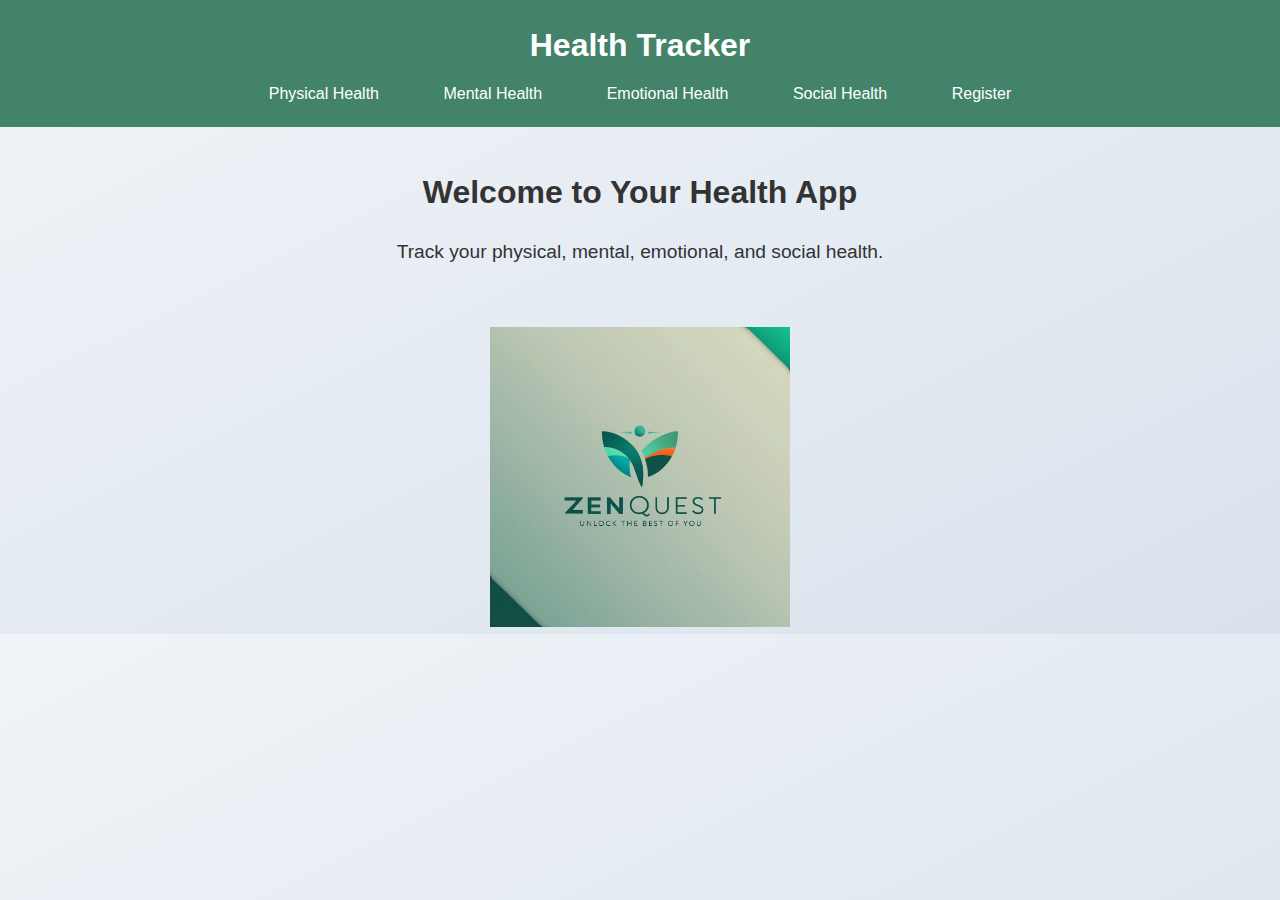
<file: index.html>
<!DOCTYPE html>
<html lang="en">
<head>
    <meta charset="UTF-8">
    <meta name="viewport" content="width=device-width, initial-scale=1.0">
    <title>Health Tracker</title>
    <style>
        * {
            box-sizing: border-box;
            margin: 0;
            padding: 0;
            font-family: 'Arial', sans-serif;
        }

        body {
            background: linear-gradient(to bottom right, #f0f4f8, #d9e2ec);
            color: #333;
            line-height: 1.6;
        }

        header {
            background-color: #428369;
            color: white;
            padding: 20px 0;
            text-align: center;
        }

        nav {
            margin-top: 10px;
        }

        nav a {
            color: white;
            text-decoration: none;
            margin: 0 15px;
            padding: 10px 15px;
            border-radius: 5px;
            transition: background-color 0.3s ease, transform 0.2s ease;
        }

        nav a:hover {
            background-color: #0056b3;
            transform: translateY(-2px);
        }

        main {
            padding: 20px;
            text-align: center;
        }

        h2 {
            margin: 20px 0;
            font-size: 2em;
        }

        p {
            font-size: 1.2em;
            max-width: 600px;
            margin: 0 auto;
            line-height: 1.5;
        }

        .logo {
            margin-top: 40px;
            text-align: center;
        }

        .logo img {
            width: 300px;
            height: auto;
        }

        @media (max-width: 600px) {
            nav a {
                display: block;
                margin: 10px 0;
            }
        }
    </style>
</head>
<body>
    <header>
        <h1>Health Tracker</h1>
        <nav>
            <a href="physical.html">Physical Health</a>
            <a href="mental.html">Mental Health</a>
            <a href="emotional.html">Emotional Health</a>
            <a href="social.html">Social Health</a>
            <a id="authButton" href="registration.html">Register</a>
        </nav>        
    </header>
    <main>
        <h2>Welcome to Your Health App</h2>
        <p>Track your physical, mental, emotional, and social health.</p>
    </main>
    <div class="logo">
        <img src="logo.jpg" alt="Description of Image">
    </div>

    <script>
        document.addEventListener('DOMContentLoaded', () => {
            const authButton = document.getElementById('authButton');

            let isLoggedIn = localStorage.getItem('isLoggedIn') === 'true';
            let userName = localStorage.getItem('userName') || '';

            function updateAuthButton() {
                if (isLoggedIn) {
                    authButton.textContent = 'Profile';
                    authButton.href = 'profile.html';
                } else {
                    authButton.textContent = 'Register';
                    authButton.href = 'signup.html';
                }
            }

            updateAuthButton();
        });
    </script>
</body>
</html>
</file>
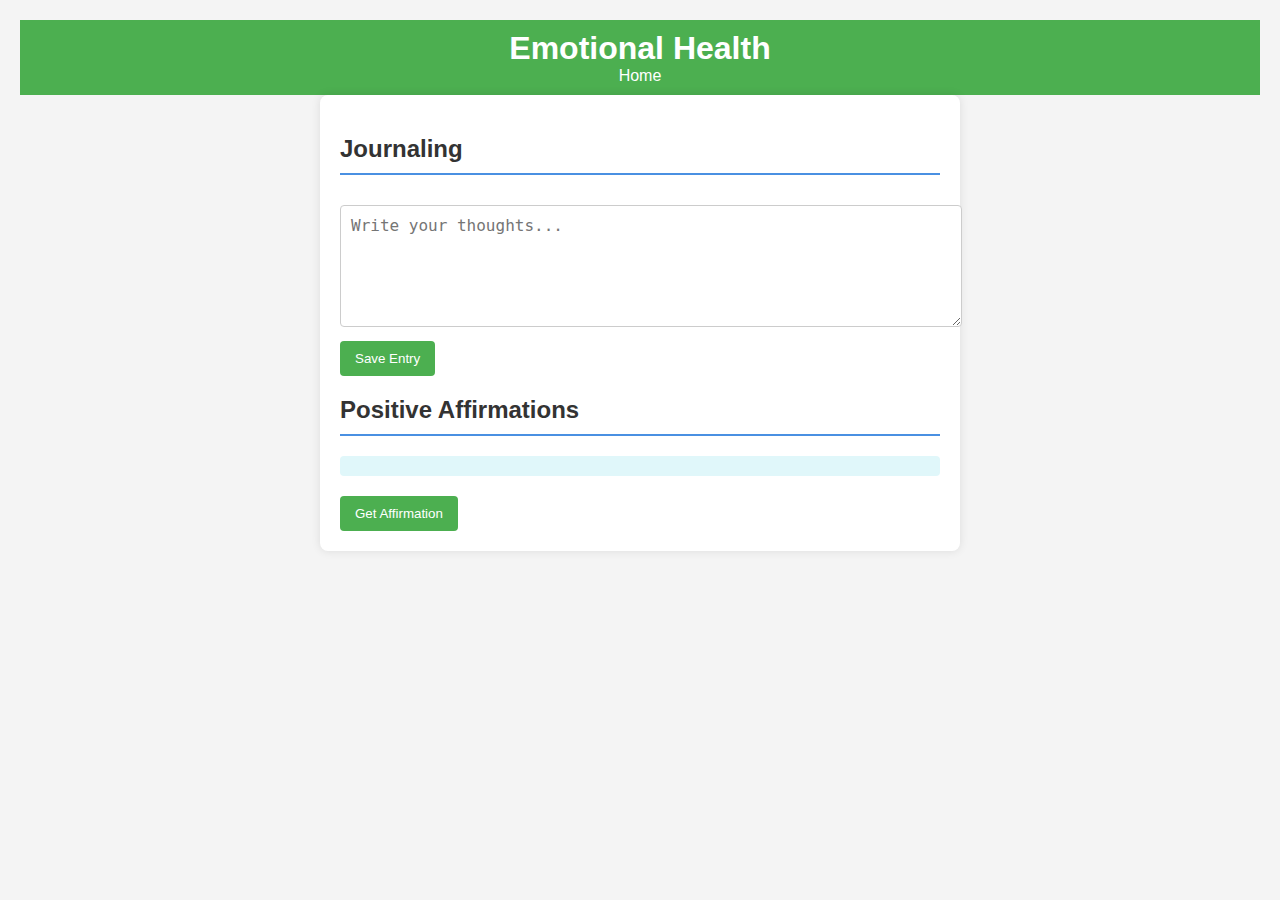
<file: emotional.html>
<!DOCTYPE html>
<html lang="en">
<head>
    <meta charset="UTF-8">
    <meta name="viewport" content="width=device-width, initial-scale=1.0">
    <link rel="stylesheet" href="style.css">
    <title>Emotional Health</title>
    <style>
        body {
            font-family: Arial, sans-serif;
            background-color: #f4f4f4;
            color: #333;
            margin: 0;
            padding: 20px;
        }
        header {
            text-align: center;
            background-color: #4CAF50;
            color: white;
            padding: 10px 0;
        }
        h1 {
            margin: 0;
        }
        main {
            max-width: 600px;
            margin: auto;
            background: white;
            padding: 20px;
            border-radius: 8px;
            box-shadow: 0 0 10px rgba(0, 0, 0, 0.1);
        }
        textarea {
            width: 100%;
            height: 100px;
            padding: 10px;
            border-radius: 4px;
            border: 1px solid #ccc;
            margin-bottom: 10px;
            font-size: 16px;
            transition: border-color 0.3s;
        }
        textarea:focus {
            border-color: #4CAF50;
        }
        button {
            background-color: #4CAF50;
            color: white;
            border: none;
            padding: 10px 15px;
            border-radius: 4px;
            cursor: pointer;
            transition: transform 0.3s, background-color 0.3s;
        }
        button:hover {
            background-color: #45a049;
            transform: translateY(-3px);
        }
        #journal-log {
            margin-top: 20px;
            font-size: 16px;
        }
        #affirmation {
            text-align: center;
            font-size: 24px;
            margin: 20px 0;
            padding: 10px;
            background-color: #e0f7fa;
            border-radius: 4px;
            transition: background-color 0.3s;
        }
        button:focus {
            outline: none;
        }
    </style>
</head>
<body>
    <header>
        <h1>Emotional Health</h1>
        <a href="index.html" style="color: white; text-decoration: none;">Home</a>
    </header>
    <main>
        <h2>Journaling</h2>
        <textarea id="journal-entry" placeholder="Write your thoughts..."></textarea>
        <button onclick="saveJournal()">Save Entry</button>
        <div id="journal-log"></div>

        <h2>Positive Affirmations</h2>
        <div id="affirmation"></div>
        <button onclick="showRandomAffirmation()">Get Affirmation</button>

        <script>
            const journalEntries = [];
            const affirmations = [
                "I am enough just as I am.",
                "I am capable of achieving my goals.",
                "I choose to be happy and positive.",
                "I believe in my abilities.",
                "I am worthy of love and respect.",
                "I can overcome any challenge.",
                "I am deserving of success.",
                "I attract positive energy.",
                "I am grateful for the good in my life.",
                "I embrace my uniqueness.",
                "I am in control of my thoughts.",
                "I choose to see the good in others.",
                "I am strong and resilient.",
                "I am open to new opportunities.",
                "I trust myself to make the right decisions.",
                "I am surrounded by love.",
                "I am constantly growing and evolving.",
                "I am worthy of my dreams.",
                "I radiate positivity.",
                "I am patient and calm.",
                "I appreciate the beauty around me.",
                "I am a magnet for success.",
                "I am confident in my choices.",
                "I release negativity from my life.",
                "I am creating a life I love.",
                "I am loved and valued.",
                "I am capable of great things.",
                "I deserve happiness and joy.",
                "I am free to be myself.",
                "I can achieve anything I set my mind to.",
                "I am a positive influence on others.",
                "I trust the journey of my life.",
                "I am worthy of good things.",
                "I forgive myself and others.",
                "I have the power to create change.",
                "I am filled with positive thoughts.",
                "I celebrate my achievements.",
                "I am learning and growing every day.",
                "I deserve to take time for myself.",
                "I attract opportunities to grow.",
                "I choose to let go of fear.",
                "I believe in my potential.",
                "I am grateful for my body.",
                "I am proud of who I am.",
                "I am resilient in the face of adversity.",
                "I am surrounded by abundance.",
                "I believe in my dreams.",
                "I am at peace with my past.",
                "I attract positivity and happiness.",
                "I embrace change and new beginnings.",
                "I am worthy of love and joy.",
                "I am confident in my future.",
                "I am open to receive all the good life has to offer."
            ];

            function saveJournal() {
                const entry = document.getElementById('journal-entry').value.trim();
                if (entry) {
                    journalEntries.push(entry);
                    document.getElementById('journal-log').innerText = `Journal Entries: ${journalEntries.join(' - ')}`;
                    document.getElementById('journal-entry').value = '';
                }
            }

            function showRandomAffirmation() {
                const randomIndex = Math.floor(Math.random() * affirmations.length);
                document.getElementById('affirmation').innerText = affirmations[randomIndex];
            }
        </script>
    </main>
</body>
</html>
</file>
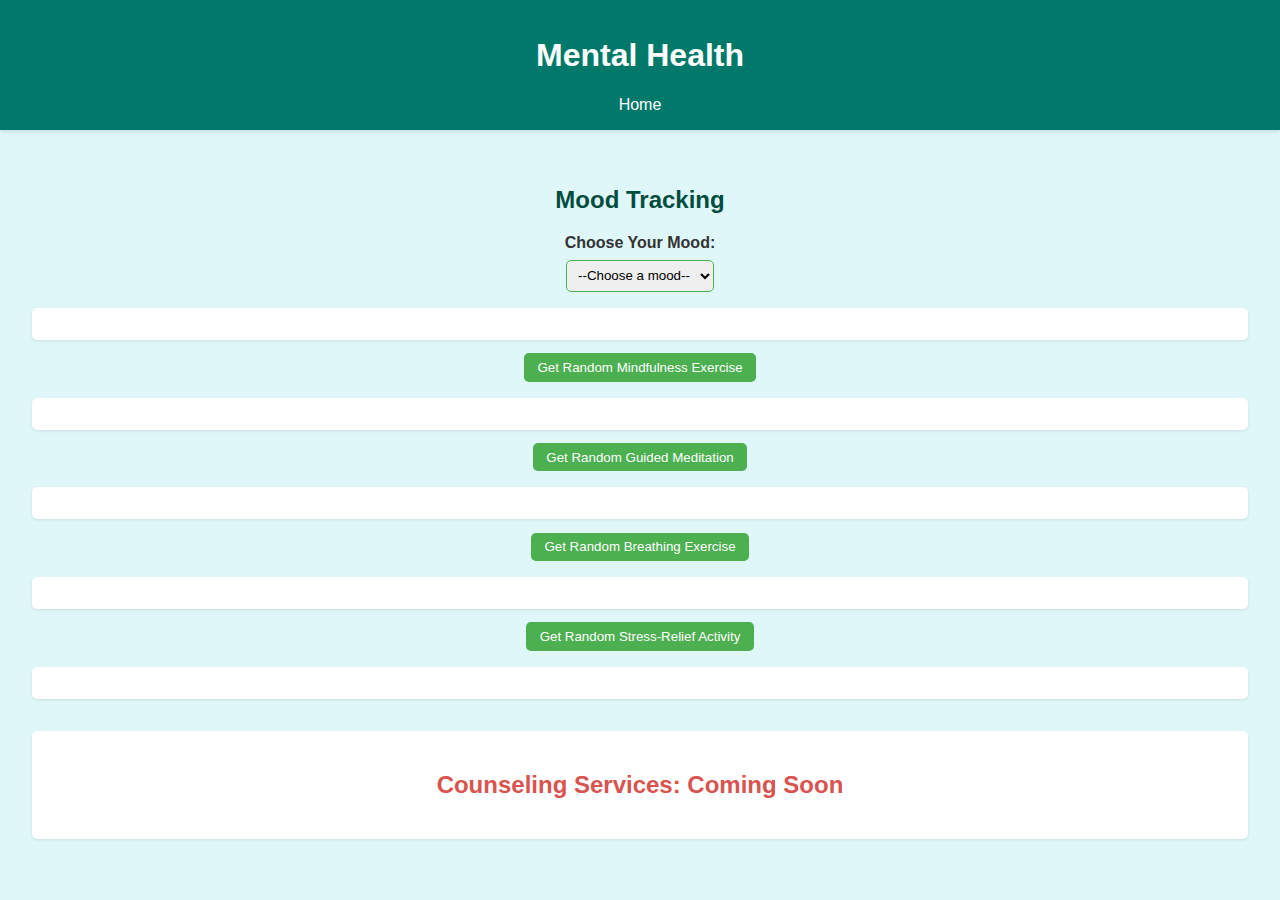
<file: mental.html>
<!DOCTYPE html>
<html lang="en">
<head>
    <meta charset="UTF-8">
    <meta name="viewport" content="width=device-width, initial-scale=1.0">
    <title>Mental Health</title>
    <style>
        body {
            font-family: Arial, sans-serif;
            background-color: #e0f7fa;
            color: #333;
            margin: 0;
            padding: 0;
            text-align: center;
        }

        header {
            background-color: #00796b;
            color: white;
            padding: 1em;
            box-shadow: 0 2px 4px rgba(0, 0, 0, 0.1);
        }

        main {
            padding: 2em;
        }

        h2 {
            margin-top: 1em;
            color: #004d40;
        }

        .mood-selector {
            margin-top: 1em;
        }

        label {
            font-weight: bold;
            margin-bottom: 0.5em;
            display: block;
        }

        select {
            padding: 0.5em;
            border-radius: 5px;
            border: 1px solid #4caf50; 
            transition: border-color 0.3s ease;
        }

        select:hover {
            border-color: #00796b; 
        }

        .log {
            margin-top: 1em;
            padding: 1em;
            border-radius: 5px;
            background-color: #ffffff;
            box-shadow: 0 1px 3px rgba(0, 0, 0, 0.1);
            transition: background-color 0.3s ease, transform 0.3s ease;
        }

        .log:hover {
            transform: scale(1.02);
            background-color: #f1f8e9;
        }

        .button {
            background-color: #4caf50;
            color: white;
            border: none;
            padding: 0.5em 1em;
            border-radius: 5px;
            cursor: pointer;
            transition: background-color 0.3s ease, transform 0.3s ease;
            margin-top: 1em;
        }

        .button:hover {
            background-color: #45a049; 
            transform: scale(1.05);
        }

        #counseling-services {
            margin-top: 2em;
            padding: 1em;
            border-radius: 5px;
            background-color: #ffffff; 
            box-shadow: 0 1px 3px rgba(0, 0, 0, 0.1);
        }

        .coming-soon {
            font-size: 1.5em;
            font-weight: bold;
            color: #d9534f; 
        }

        #tips, #mindfulness, #meditation, #breathing, #stress-relief {
            display: none; 
        }
    </style>
</head>
<body>
    <header>
        <h1>Mental Health</h1>
        <a href="index.html" style="color: white; text-decoration: none;">Home</a>
    </header>
    <main>
        <h2>Mood Tracking</h2>
        <div class="mood-selector">
            <label for="mood-select">Choose Your Mood:</label>
            <select id="mood-select" onchange="trackMood()">
                <option value="">--Choose a mood--</option>
                <option value="sad">Sad</option>
                <option value="happy">Happy</option>
                <option value="angry">Angry</option>
                <option value="excited">Excited</option>
                <option value="nervous">Nervous</option>
            </select>
            <div class="log" id="mood-log"></div>
            <div id="tips">
                <strong>Tip:</strong>
                <p id="tip-message"></p>
            </div>
        </div>

        <button class="button" onclick="showRandomMindfulness()">Get Random Mindfulness Exercise</button>
        <div class="log" id="mindfulness-log"></div>

        <button class="button" onclick="showRandomMeditation()">Get Random Guided Meditation</button>
        <div class="log" id="meditation-log"></div>

        <button class="button" onclick="showRandomBreathing()">Get Random Breathing Exercise</button>
        <div class="log" id="breathing-log"></div>

        <button class="button" onclick="showRandomStressRelief()">Get Random Stress-Relief Activity</button>
        <div class="log" id="stress-relief-log"></div>

        <div id="counseling-services">
            <p class="coming-soon">Counseling Services: Coming Soon</p>
        </div>

        <script>
            const moods = [];
            const tips = {
                sad: [
                    "Write down three things you are grateful for.",
                    "Take a short walk outside to change your environment.",
                    "Listen to a favorite uplifting song.",
                    "Reach out to a friend and talk about your feelings.",
                    "Practice deep breathing for 5 minutes.",
                    "Try to write a short story or journal entry.",
                    "Spend some time with a pet.",
                    "Watch a funny movie or show.",
                    "Engage in a creative activity like painting.",
                    "Cook a favorite meal for yourself.",
                    "Do a light workout or go for a run.",
                    "Take a break from social media for the day.",
                    "Read an inspiring book or article.",
                    "Try a new hobby or activity you've wanted to explore.",
                    "Spend time in nature and appreciate your surroundings.",
                    "Practice mindfulness meditation.",
                    "Write a letter to your future self.",
                    "Organize a small area of your home.",
                    "Make a list of your accomplishments.",
                    "Listen to a podcast that makes you laugh.",
                    "Do some yoga or stretching exercises."
                ],
                happy: [
                    "Share your happiness with someone.",
                    "Create a vision board for your goals.",
                    "Dance to your favorite songs.",
                    "Treat yourself to something special.",
                    "Write down what makes you happy.",
                    "Spend time with loved ones.",
                    "Practice gratitude daily.",
                    "Take a moment to appreciate your surroundings.",
                    "Start a positive affirmation journal.",
                    "Plan a fun outing or adventure.",
                    "Try something new and exciting.",
                    "Volunteer your time for a good cause.",
                    "Spend time doing a favorite hobby.",
                    "Practice self-care routines.",
                    "Laugh out loud or watch a comedy.",
                    "Create a playlist of happy songs.",
                    "Make a list of things that inspire you.",
                    "Take a moment to meditate on what brings you joy.",
                    "Join a group or community that shares your interests.",
                    "Explore a new place or restaurant.",
                    "Practice mindfulness to savor the moment."
                ],
                angry: [
                    "Take deep breaths to calm down.",
                    "Write down your feelings in a journal.",
                    "Practice physical activity to release tension.",
                    "Take a break from the situation causing anger.",
                    "Talk it out with a trusted friend.",
                    "Count to ten before reacting.",
                    "Practice progressive muscle relaxation.",
                    "Try a short meditation focused on letting go.",
                    "Visualize a peaceful place.",
                    "Listen to calming music.",
                    "Engage in a hobby that relaxes you.",
                    "Write a letter expressing your feelings (but don’t send it).",
                    "Go for a brisk walk to clear your mind.",
                    "Practice mindfulness to become aware of your emotions.",
                    "Use humor to lighten your mood.",
                    "Engage in creative activities like art.",
                    "Make a list of things that help you calm down.",
                    "Set healthy boundaries to reduce anger triggers.",
                    "Practice self-compassion during tough moments.",
                    "Focus on finding solutions rather than dwelling on problems.",
                    "Remember that it's okay to feel angry; it's a normal emotion."
                ],
                excited: [
                    "Share your excitement with someone.",
                    "Plan your next adventure or goal.",
                    "Create a list of things you're looking forward to.",
                    "Practice gratitude for what you have.",
                    "Document your excitement in a journal.",
                    "Take a moment to enjoy the present.",
                    "Visualize achieving your goals.",
                    "Dance or move around to celebrate.",
                    "Indulge in something you love.",
                    "Take a break and breathe deeply to savor the moment.",
                    "Engage in activities that make you happy.",
                    "Try a new experience that excites you.",
                    "Write down your aspirations for the future.",
                    "Plan a fun outing with friends.",
                    "Create a vision board for your dreams.",
                    "Take a moment to reflect on your achievements.",
                    "Explore new hobbies or interests.",
                    "Use positive affirmations to boost your energy.",
                    "Join a community or group that shares your passions.",
                    "Explore new places in your area.",
                    "Practice mindfulness to stay grounded in your excitement."
                ],
                nervous: [
                    "Take deep, slow breaths to calm yourself.",
                    "Practice mindfulness or meditation.",
                    "Visualize a successful outcome.",
                    "Prepare for what makes you nervous.",
                    "Engage in light physical exercise.",
                    "Write down your worries and challenge them.",
                    "Talk to someone about your feelings.",
                    "Create a plan to face your fears.",
                    "Practice positive affirmations.",
                    "Focus on what you can control in the situation.",
                    "Take a break to clear your mind.",
                    "Listen to calming music.",
                    "Engage in a grounding exercise, like feeling your feet on the ground.",
                    "Limit caffeine and sugar intake.",
                    "Practice gratitude to shift your focus.",
                    "Use a stress ball or fidget toy.",
                    "Establish a self-care routine.",
                    "Try yoga or gentle stretching.",
                    "Avoid overthinking; focus on the present.",
                    "Remember that it's okay to feel nervous.",
                    "Reward yourself for facing your fears."
                ]
            };

            const mindfulnessExercises = [
                "Practice mindful breathing for 5 minutes.",
                "Focus on your senses; notice what you can see, hear, and feel.",
                "Try a body scan meditation to relax.",
                "Spend 10 minutes in nature and observe your surroundings.",
                "Write down your thoughts without judgment.",
                "Practice gratitude by listing three things you're thankful for.",
                "Do a walking meditation, focusing on each step.",
                "Take a few moments to appreciate the moment.",
                "Try mindful eating; savor each bite of your food.",
                "Engage in a creative activity like drawing or painting mindfully.",
                "Listen to a guided mindfulness meditation.",
                "Practice yoga and focus on your breath.",
                "Use a mindfulness app for a short session.",
                "Do a simple task (like washing dishes) mindfully.",
                "Reflect on your day with a mindfulness journal.",
                "Take a few minutes to do nothing and simply be.",
                "Practice self-compassion by being kind to yourself.",
                "Watch your thoughts without getting caught up in them.",
                "Practice loving-kindness meditation for yourself and others.",
                "Engage in a hobby with full attention.",
                "Try a simple breathing exercise, like 4-7-8 breathing."
            ];

            const meditationExercises = [
                "Guided Meditation: Focus on your breath for 10 minutes.",
                "Body Scan: Relax each part of your body, starting from your toes.",
                "Visualization: Imagine a peaceful place and describe it.",
                "Loving-Kindness Meditation: Send good wishes to yourself and others.",
                "Mindful Eating: Pay full attention while eating a small piece of food.",
                "Walking Meditation: Focus on each step you take.",
                "Chanting or Mantra Meditation: Repeat a calming phrase.",
                "Gratitude Meditation: Reflect on what you are grateful for.",
                "Sound Meditation: Listen to calming sounds around you.",
                "Mindful Listening: Listen to music without distraction.",
                "Breath Counting: Count your breaths up to ten, then start over.",
                "Nature Meditation: Spend time outside and absorb the environment.",
                "Visualization: Picture your goals and how you will achieve them.",
                "Meditate on a Quote: Reflect on a meaningful quote.",
                "Progressive Relaxation: Tense and release each muscle group.",
                "Mindful Journaling: Write freely about your thoughts and feelings.",
                "Meditate with a Guide: Use a meditation app for structure.",
                "Focus on a Candle Flame: Meditate on a lit candle for a few minutes.",
                "Meditation for Anxiety: Visualize your worries fading away.",
                "Affirmation Meditation: Repeat positive affirmations.",
                "Gratitude Reflection: Spend time appreciating small joys."
            ];

            const breathingExercises = [
                "Box Breathing: Inhale for 4, hold for 4, exhale for 4, hold for 4.",
                "4-7-8 Breathing: Inhale for 4, hold for 7, exhale for 8.",
                "Diaphragmatic Breathing: Focus on breathing deeply into your belly.",
                "Nostril Breathing: Alternate breathing through each nostril.",
                "Pursed Lip Breathing: Inhale through the nose and exhale slowly through pursed lips.",
                "Belly Breathing: Place a hand on your belly and feel it rise and fall.",
                "Counted Breathing: Count your breaths to bring awareness.",
                "Mindful Breathing: Focus on the sensation of air entering and leaving.",
                "Visualization Breathing: Imagine a calming color with each breath.",
                "Breathing with Movement: Pair breathing with gentle stretches.",
                "Resonant Breathing: Inhale and exhale at a slow, even pace.",
                "Breathing for Relaxation: Inhale deeply and sigh out the stress.",
                "Ocean Breathing: Make a soft ocean sound while breathing.",
                "Breath Awareness: Simply observe your natural breath.",
                "Focused Breathing: Set a timer and focus solely on your breath.",
                "Humming Breath: Hum as you exhale for a calming effect.",
                "Counting Breaths: Count down from 10 as you breathe.",
                "Deep Breathing: Inhale deeply, hold, and exhale slowly.",
                "Sipping Breath: Imagine sipping air in through a straw.",
                "Breathing with Affirmations: Inhale confidence, exhale doubt.",
                "Breath of Fire: Rapid, short breaths to energize."
            ];

            const stressReliefActivities = [
                "Take a 10-minute walk in nature.",
                "Practice deep breathing exercises.",
                "Write in a journal about your day.",
                "Try a new hobby like painting or knitting.",
                "Listen to your favorite music.",
                "Engage in physical exercise like jogging or yoga.",
                "Meditate for 10 minutes using a guided app.",
                "Read a book or watch a favorite movie.",
                "Cook a new recipe or bake something sweet.",
                "Practice progressive muscle relaxation.",
                "Do a puzzle or play a game you enjoy.",
                "Spend time with friends or family.",
                "Volunteer at a local charity or community service.",
                "Try aromatherapy with essential oils.",
                "Create a relaxing space at home.",
                "Explore a new place or park in your area.",
                "Have a digital detox for a day.",
                "Plant flowers or tend to a garden.",
                "Enjoy a warm bath with calming scents.",
                "Write a letter to someone you appreciate.",
                "Practice self-care by pampering yourself."
            ];

            function trackMood() {
                const moodSelect = document.getElementById('mood-select');
                const selectedMood = moodSelect.value;
                const tipMessage = document.getElementById('tip-message');
                
                if (selectedMood) {
                    const randomTip = tips[selectedMood][Math.floor(Math.random() * tips[selectedMood].length)];
                    tipMessage.innerText = randomTip;
                    document.getElementById('mood-log').innerText = `You selected: ${selectedMood}`;
                    document.getElementById('tips').style.display = 'block';
                } else {
                    document.getElementById('mood-log').innerText = '';
                    tipMessage.innerText = '';
                    document.getElementById('tips').style.display = 'none';
                }
            }

            function showRandomMindfulness() {
                const randomMindfulness = mindfulnessExercises[Math.floor(Math.random() * mindfulnessExercises.length)];
                document.getElementById('mindfulness-log').innerText = randomMindfulness;
                document.getElementById('mindfulness-log').style.display = 'block';
            }

            function showRandomMeditation() {
                const randomMeditation = meditationExercises[Math.floor(Math.random() * meditationExercises.length)];
                document.getElementById('meditation-log').innerText = randomMeditation;
                document.getElementById('meditation-log').style.display = 'block';
            }

            function showRandomBreathing() {
                const randomBreathing = breathingExercises[Math.floor(Math.random() * breathingExercises.length)];
                document.getElementById('breathing-log').innerText = randomBreathing;
                document.getElementById('breathing-log').style.display = 'block';
            }

            function showRandomStressRelief() {
                const randomActivity = stressReliefActivities[Math.floor(Math.random() * stressReliefActivities.length)];
                document.getElementById('stress-relief-log').innerText = randomActivity;
                document.getElementById('stress-relief-log').style.display = 'block';
            }
        </script>
    </main>
</body>
</html>
</file>
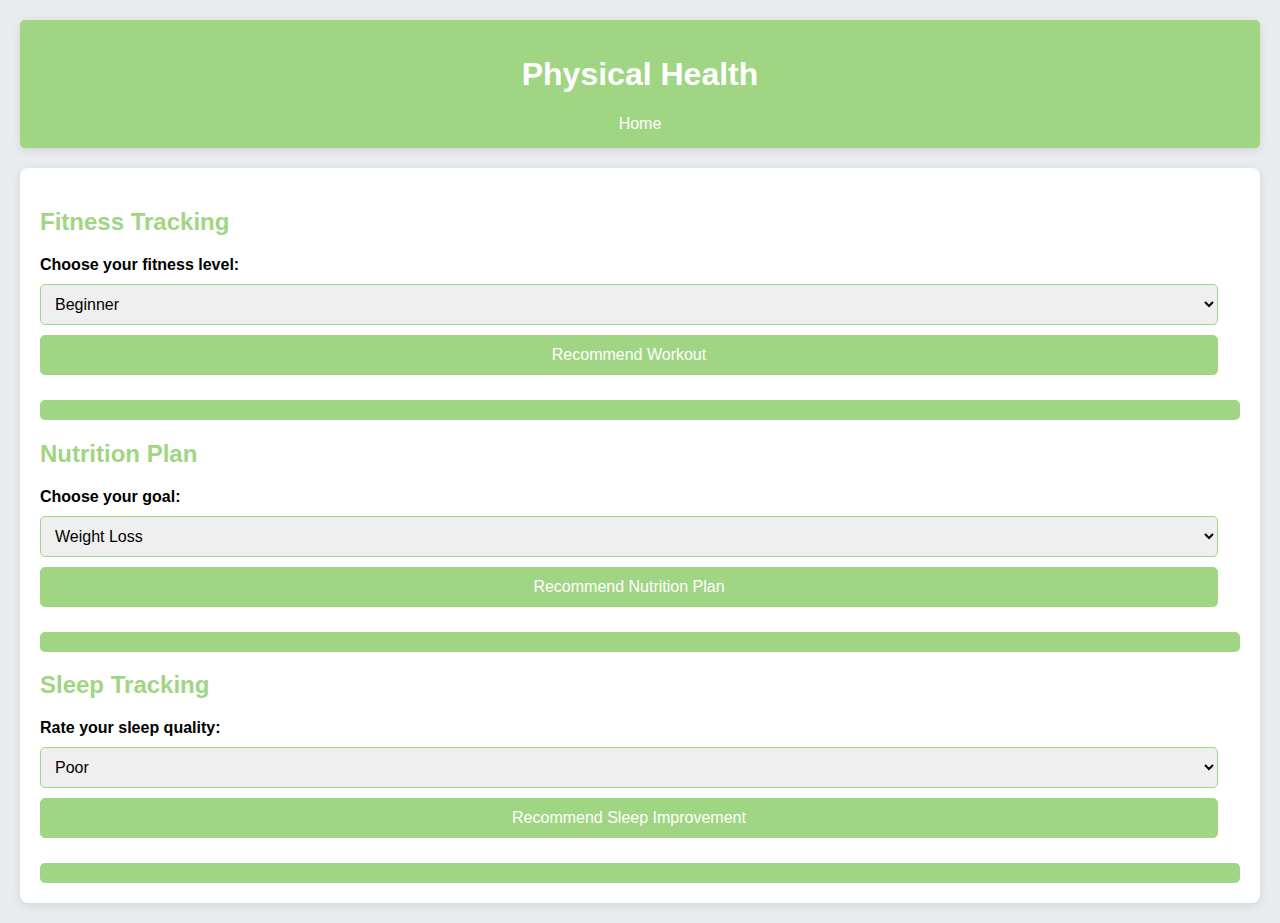
<file: physical.html>
<!DOCTYPE html>
<html lang="en">
<head>
    <meta charset="UTF-8">
    <meta name="viewport" content="width=device-width, initial-scale=1.0">
    <title>Physical Health</title>
    <style>
        body {
            font-family: 'Arial', sans-serif;
            background-color: #e9ecef;
            margin: 0;
            padding: 20px;
        }
        header {
            background: #A0D683;
            color: white;
            padding: 15px 20px;
            text-align: center;
            border-radius: 5px;
            box-shadow: 0 2px 10px rgba(0, 0, 0, 0.1);
        }
        main {
            margin-top: 20px;
            padding: 20px;
            background: white;
            border-radius: 8px;
            box-shadow: 0 2px 10px rgba(0, 0, 0, 0.1);
        }
        h2 {
            color: #A0D683;
        }
        label {
            display: block;
            margin: 15px 0 5px;
            font-weight: bold;
        }
        select, button {
            padding: 10px;
            margin: 5px 0;
            border: 1px solid #A0D683;
            border-radius: 5px;
            width: calc(100% - 22px);
            font-size: 16px;
        }
        button {
            background-color: #A0D683;
            color: white;
            cursor: pointer;
            transition: background-color 0.3s;
        }
        button:hover {
            background-color: #A0D683;
        }
        .recommendation {
            margin-top: 20px;
            padding: 10px;
            background-color: #A0D683;
            border-left: 5px solid #A0D683;
            font-weight: bold;
            border-radius: 5px;
        }
    </style>
</head>
<body>
    <header>
        <h1>Physical Health</h1>
        <a href="index.html" style="color: white; text-decoration: none;">Home</a>
    </header>
    <main>
        <h2>Fitness Tracking</h2>
        <label for="fitness-level">Choose your fitness level:</label>
        <select id="fitness-level">
            <option value="beginner">Beginner</option>
            <option value="intermediate">Intermediate</option>
            <option value="advanced">Advanced</option>
        </select>
        <button onclick="recommendWorkout()">Recommend Workout</button>
        <div id="workout-recommendation" class="recommendation"></div>

        <h2>Nutrition Plan</h2>
        <label for="nutrition-level">Choose your goal:</label>
        <select id="nutrition-level">
            <option value="weight-loss">Weight Loss</option>
            <option value="muscle-gain">Muscle Gain</option>
            <option value="maintenance">Maintenance</option>
        </select>
        <button onclick="recommendNutrition()">Recommend Nutrition Plan</button>
        <div id="nutrition-plan" class="recommendation"></div>

        <h2>Sleep Tracking</h2>
        <label for="sleep-quality">Rate your sleep quality:</label>
        <select id="sleep-quality">
            <option value="poor">Poor</option>
            <option value="fair">Fair</option>
            <option value="good">Good</option>
        </select>
        <button onclick="recommendSleep()">Recommend Sleep Improvement</button>
        <div id="sleep-recommendation" class="recommendation"></div>

        <script>
            const workouts = {
                beginner: [
                    '30-minute walk',
                    '15-minute bodyweight workout',
                    'Beginner yoga session',
                    '15-minute stretching routine',
                    'Light cycling for 30 minutes',
                    'Dance for 30 minutes',
                    '10-minute core workout',
                    'Beginner Pilates class',
                    '30-minute hike',
                    'Jump rope for 10 minutes',
                    'Beginner circuit training',
                    'Swimming for 30 minutes',
                    'Bodyweight squats for 15 minutes',
                    '10-minute ab workout',
                    '5-minute warm-up and cool down',
                    'Chair exercises for 30 minutes',
                    'Tai Chi for beginners',
                    'Gardening for 1 hour',
                    'Basic Pilates routine',
                    'Walking on a treadmill for 30 minutes'
                ],
                intermediate: [
                    '30-minute jog',
                    '30-minute bodyweight circuit',
                    '45-minute cycling',
                    '30-minute HIIT workout',
                    '30-minute kickboxing',
                    '45-minute yoga flow',
                    '30-minute dance workout',
                    '30-minute circuit training',
                    '30-minute swim',
                    '20-minute plyometrics workout',
                    'Bodyweight strength training',
                    '45-minute boot camp class',
                    '30-minute stair climbing',
                    '30-minute barre class',
                    '15-minute core strengthening',
                    'Jump rope for 15 minutes',
                    '30-minute interval running',
                    '40-minute strength training',
                    'Outdoor hiking for 1 hour',
                    '45-minute kickboxing class'
                ],
                advanced: [
                    '1-hour gym session',
                    '60-minute CrossFit workout',
                    '45-minute trail run',
                    '60-minute spin class',
                    '45-minute advanced yoga',
                    '30-minute interval training',
                    '1-hour boxing session',
                    '1-hour weightlifting',
                    '30-minute advanced HIIT',
                    '1-hour martial arts class',
                    '60-minute strength training session',
                    '45-minute plyometric workout',
                    '1-hour running at a fast pace',
                    'Advanced circuit training',
                    '50-minute HIIT with weights',
                    'Outdoor sprints for 30 minutes',
                    '45-minute functional training',
                    '60-minute kettlebell workout',
                    '45-minute heavy lifting',
                    'Outdoor boot camp class'
                ]
            };

            const nutritionPlans = {
                'weight-loss': [
                    'Plan 1: Low-carb diet focusing on vegetables and proteins.',
                    'Plan 2: Intermittent fasting with high protein meals.',
                    'Plan 3: Mediterranean diet rich in healthy fats and fish.',
                    'Plan 4: Vegan diet with whole foods and legumes.',
                    'Plan 5: Portion control with balanced meals.',
                    'Plan 6: Paleo diet emphasizing meats and nuts.',
                    'Plan 7: High-fiber diet with whole grains and fruits.',
                    'Plan 8: Low-calorie diet with lean proteins.',
                    'Plan 9: Detox diet with smoothies and juices.',
                    'Plan 10: Low-sugar diet focusing on natural sweeteners.',
                    'Plan 11: Meal prep focusing on healthy snacks.',
                    'Plan 12: 1500-calorie diet with three meals and two snacks.',
                    'Plan 13: Low-fat diet emphasizing lean proteins.',
                    'Plan 14: Whole30 diet avoiding sugar and processed foods.',
                    'Plan 15: High-water content foods for satiety.',
                    'Plan 16: Balanced diet with a focus on vegetables.',
                    'Plan 17: Flexible dieting approach counting macros.',
                    'Plan 18: Anti-inflammatory diet with spices and herbs.',
                    'Plan 19: Mindful eating practices to control portions.',
                    'Plan 20: 5 small meals throughout the day.'
                ],
                'muscle-gain': [
                    'Plan 1: High-protein diet with chicken, fish, and eggs.',
                    'Plan 2: Bulk diet focusing on calorie surplus.',
                    'Plan 3: Protein shake supplements post-workout.',
                    'Plan 4: Carb cycling diet for energy.',
                    'Plan 5: High-calorie smoothies with nut butters.',
                    'Plan 6: Vegan protein sources like tofu and lentils.',
                    'Plan 7: Meal prep with complex carbs and protein.',
                    'Plan 8: 6 small meals focusing on macros.',
                    'Plan 9: Creatine supplementation with meals.',
                    'Plan 10: Omega-3 rich diet with fish and flaxseeds.',
                    'Plan 11: Meal plan with quinoa, beans, and nuts.',
                    'Plan 12: High-calorie snacks like trail mix.',
                    'Plan 13: Eating out strategies to choose high-protein options.',
                    'Plan 14: Nutrient timing around workouts.',
                    'Plan 15: Balanced breakfast with eggs and oats.',
                    'Plan 16: Incorporating dairy for calcium and protein.',
                    'Plan 17: Lean red meat for iron and protein.',
                    'Plan 18: Whole grain bread and rice for energy.',
                    'Plan 19: Healthy fats like avocados and olive oil.',
                    'Plan 20: Sufficient hydration with electrolytes.'
                ],
                'maintenance': [
                    'Plan 1: Balanced diet with all food groups.',
                    'Plan 2: Caloric intake based on activity level.',
                    'Plan 3: Moderation of treats and indulgences.',
                    'Plan 4: Regular meals with healthy snacks.',
                    'Plan 5: Emphasis on whole foods and minimizing processed foods.',
                    'Plan 6: Plant-based meals for more nutrients.',
                    'Plan 7: Mindful eating practices to enjoy food.',
                    'Plan 8: Seasonal eating with fresh produce.',
                    'Plan 9: Family meals focusing on variety.',
                    'Plan 10: Recipe swaps for healthier versions.',
                    'Plan 11: Nutrient-rich foods for sustained energy.',
                    'Plan 12: Meal planning to prevent last-minute unhealthy choices.',
                    'Plan 13: Hydration strategies with water and herbal teas.',
                    'Plan 14: Cooking methods like grilling or steaming.',
                    'Plan 15: Incorporating fiber-rich foods for fullness.',
                    'Plan 16: Healthy fats for satiety and flavor.',
                    'Plan 17: Social eating strategies for balance.',
                    'Plan 18: Keeping a food diary to monitor intake.',
                    'Plan 19: Adjusting portion sizes for activity levels.',
                    'Plan 20: Learning new recipes for variety.'
                ]
            };

            const sleepTips = {
                poor: [
                    'Tip 1: Establish a consistent sleep schedule.',
                    'Tip 2: Create a relaxing bedtime routine.',
                    'Tip 3: Limit screen time before bed.',
                    'Tip 4: Make your bedroom comfortable and dark.',
                    'Tip 5: Avoid caffeine and nicotine in the evening.',
                    'Tip 6: Exercise regularly, but not right before bed.',
                    'Tip 7: Limit naps during the day.',
                    'Tip 8: Use white noise or earplugs to block distractions.',
                    'Tip 9: Keep your room at a cool temperature.',
                    'Tip 10: Consider meditation or deep breathing exercises.',
                    'Tip 11: Avoid heavy meals close to bedtime.',
                    'Tip 12: Use comfortable bedding and pillows.',
                    'Tip 13: Limit liquid intake before bed to reduce trips to the bathroom.',
                    'Tip 14: Write down your worries to clear your mind.',
                    'Tip 15: Avoid alcohol before sleeping.',
                    'Tip 16: Try aromatherapy with calming scents.',
                    'Tip 17: Consider a sleep diary to track patterns.',
                    'Tip 18: Limit exposure to bright lights in the evening.',
                    'Tip 19: Use a sleep mask if needed.',
                    'Tip 20: Consult a doctor if sleep issues persist.'
                ],
                fair: [
                    'Tip 1: Maintain a consistent sleep schedule.',
                    'Tip 2: Limit caffeine intake in the afternoon.',
                    'Tip 3: Wind down with a book or light stretching.',
                    'Tip 4: Use blackout curtains for a darker room.',
                    'Tip 5: Ensure your mattress is supportive.',
                    'Tip 6: Incorporate mindfulness or relaxation techniques.',
                    'Tip 7: Avoid electronics at least an hour before bed.',
                    'Tip 8: Create a calming atmosphere in your bedroom.',
                    'Tip 9: Keep a consistent wake-up time, even on weekends.',
                    'Tip 10: Try to spend time outdoors during the day.',
                    'Tip 11: Limit fluid intake an hour before bed.',
                    'Tip 12: Experiment with different sleep positions.',
                    'Tip 13: Avoid stimulating activities before bed.',
                    'Tip 14: Try a warm bath or shower before sleeping.',
                    'Tip 15: Limit naps to 20 minutes if needed.',
                    'Tip 16: Keep your bedroom quiet and peaceful.',
                    'Tip 17: Consider relaxing herbal teas.',
                    'Tip 18: Use calming music or sounds to help you sleep.',
                    'Tip 19: Stay organized to reduce stress at night.',
                    'Tip 20: Seek professional help if necessary.'
                ],
                good: [
                    'Tip 1: Keep a consistent sleep schedule.',
                    'Tip 2: Maintain a relaxing bedtime routine.',
                    'Tip 3: Continue limiting caffeine in the afternoon.',
                    'Tip 4: Keep your sleep environment comfortable.',
                    'Tip 5: Practice gratitude or reflection before bed.',
                    'Tip 6: Stay physically active during the day.',
                    'Tip 7: Avoid heavy meals before sleep.',
                    'Tip 8: Keep your room dark and quiet.',
                    'Tip 9: Maintain a healthy diet to support sleep.',
                    'Tip 10: Stay hydrated, but limit evening drinks.',
                    'Tip 11: Use your bedroom primarily for sleep and intimacy.',
                    'Tip 12: Keep a sleep diary to track habits.',
                    'Tip 13: Continue mindfulness or relaxation techniques.',
                    'Tip 14: Explore new calming bedtime rituals.',
                    'Tip 15: Share your sleep goals with a partner or friend.',
                    'Tip 16: Limit stimulating activities close to bedtime.',
                    'Tip 17: Seek feedback on your sleep quality from others.',
                    'Tip 18: Regularly assess and adjust your sleep environment.',
                    'Tip 19: Celebrate good sleep nights to reinforce habits.',
                    'Tip 20: Maintain positive sleep associations.'
                ]
            };

            function recommendWorkout() {
                const level = document.getElementById('fitness-level').value;
                const workoutList = workouts[level];
                const randomWorkout = workoutList[Math.floor(Math.random() * workoutList.length)];
                document.getElementById('workout-recommendation').innerText = `Recommended Workout: ${randomWorkout}`;
            }

            function recommendNutrition() {
                const goal = document.getElementById('nutrition-level').value;
                const nutritionList = nutritionPlans[goal];
                const randomNutrition = nutritionList[Math.floor(Math.random() * nutritionList.length)];
                document.getElementById('nutrition-plan').innerText = `Recommended Nutrition Plan: ${randomNutrition}`;
            }

            function recommendSleep() {
                const quality = document.getElementById('sleep-quality').value;
                const tipsList = sleepTips[quality];
                const randomTip = tipsList[Math.floor(Math.random() * tipsList.length)];
                document.getElementById('sleep-recommendation').innerText = `Recommended Sleep Improvement: ${randomTip}`;
            }
        </script>
    </main>
</body>
</html>
</file>
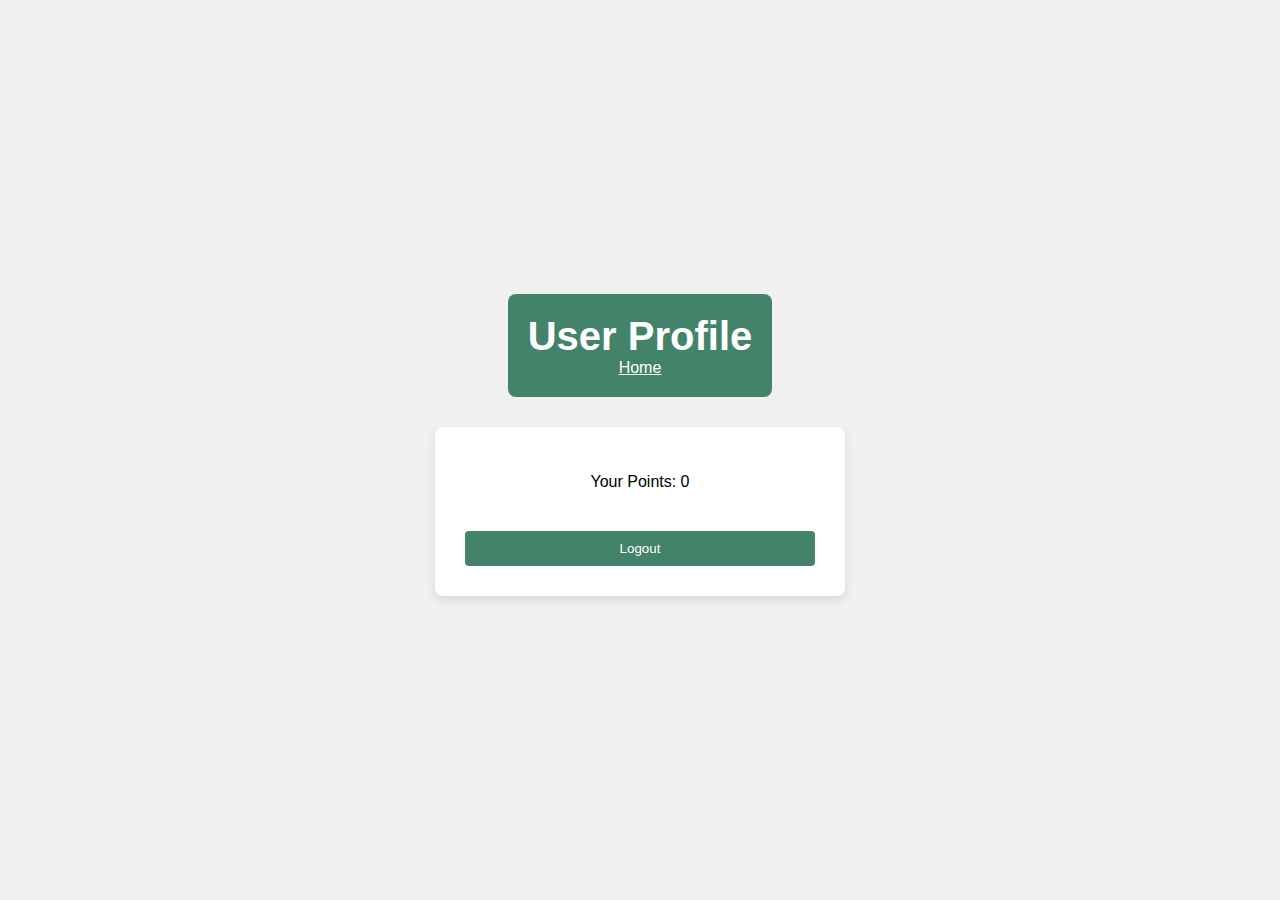
<file: profile.html>
<!DOCTYPE html>
<html lang="en">
<head>
    <meta charset="UTF-8">
    <meta name="viewport" content="width=device-width, initial-scale=1.0">
    <title>User Profile</title>
    <style>
        body {
            font-family: Arial, sans-serif;
            display: flex;
            flex-direction: column;
            align-items: center;
            justify-content: center;
            min-height: 100vh;
            background-color: #f0f0f0;
            margin: 0;
        }

        header {
            text-align: center;
            margin-bottom: 20px;
            background: linear-gradient(135deg, #428369, #428369);
            padding: 20px;
            border-radius: 8px;
            color: white;
        }

        h1 {
            margin: 0;
            font-size: 2.5em;
        }

        main {
            background-color: white;
            border-radius: 8px;
            box-shadow: 0 4px 10px rgba(0, 0, 0, 0.1);
            padding: 30px;
            width: 350px;
            margin: 10px;
            text-align: center;
        }

        button {
            padding: 10px;
            background-color: #428369;
            color: white;
            border: none;
            border-radius: 4px;
            cursor: pointer;
            transition: background-color 0.3s, transform 0.3s;
            margin-top: 20px;
            width: 100%;
        }

        button:hover {
            background-color: #428369;
            transform: scale(1.05);
        }

        .user-info {
            margin-bottom: 20px;
        }
    </style>
</head>
<body>
    <header>
        <h1>User Profile</h1>
        <a href="index.html" style="color: white; text-decoration: underline;">Home</a>
    </header>

    <main>
        <div class="user-info">
            <p id="points">Your Points: 0</p>
        </div>
        <button id="logoutButton">Logout</button>
    </main>

    <script>
        document.addEventListener('DOMContentLoaded', () => {
            document.getElementById('logoutButton').addEventListener('click', () => {
                localStorage.setItem('isLoggedIn', 'false');
                window.location.href = 'login.html';
            });
        });
    </script>
</body>
</html>
</file>
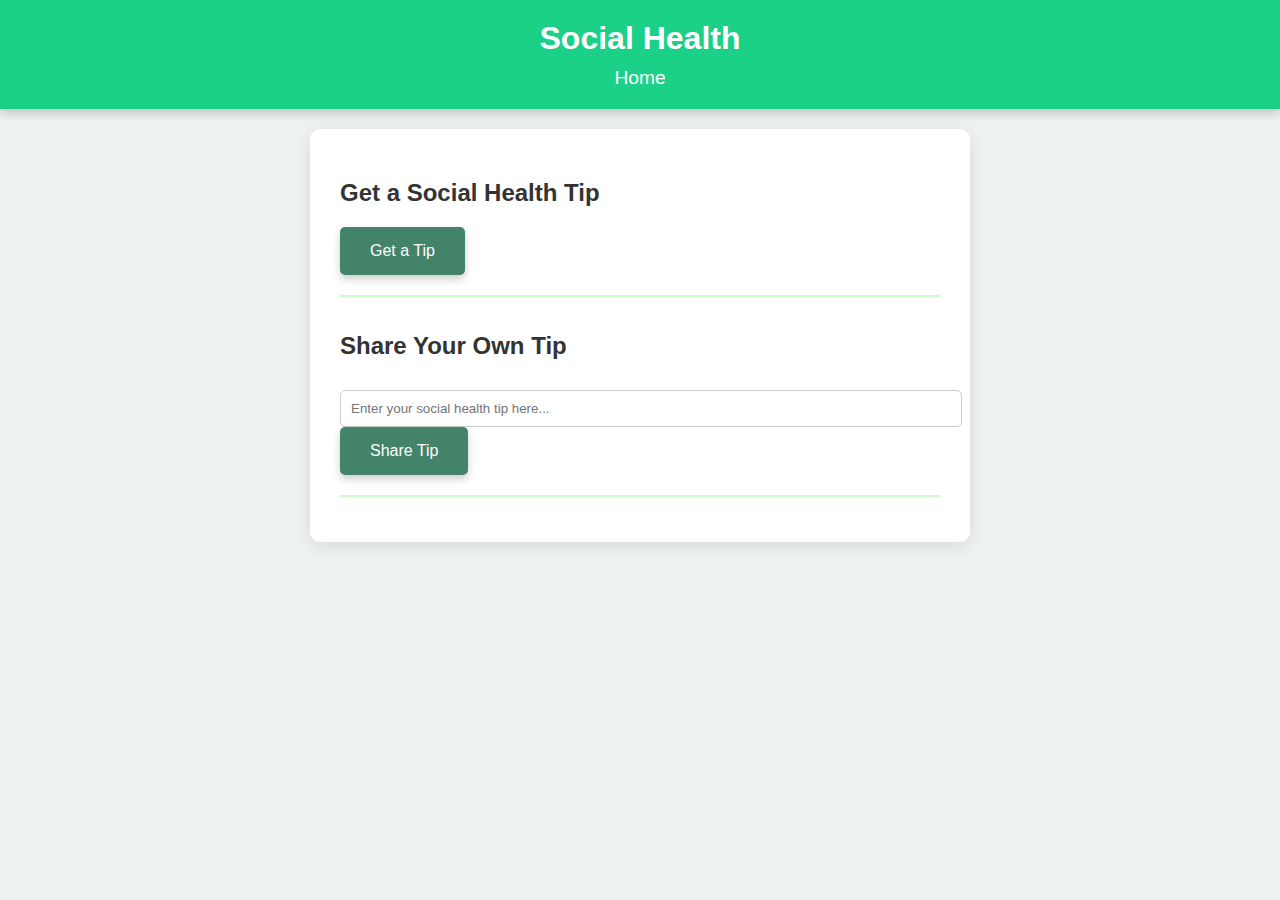
<file: social.html>
<!DOCTYPE html>
<html lang="en">
<head>
    <meta charset="UTF-8">
    <meta name="viewport" content="width=device-width, initial-scale=1.0">
    <title>Social Health</title>
    <style>
        body {
            font-family: 'Arial', sans-serif;
            background-color: #eef2f3;
            margin: 0;
            padding: 0;
            display: flex;
            flex-direction: column;
            align-items: center;
        }
        header {
            background-color: #1bd188;
            color: white;
            width: 100%;
            text-align: center;
            padding: 20px 0;
            box-shadow: 0 4px 10px rgba(0, 0, 0, 0.2);
        }
        header h1 {
            margin: 0;
            font-size: 2em;
        }
        header a {
            color: white;
            text-decoration: none;
            font-size: 1.2em;
            margin-top: 10px;
            display: inline-block;
        }
        main {
            background-color: white;
            border-radius: 10px;
            box-shadow: 0 4px 20px rgba(0, 0, 0, 0.1);
            padding: 30px;
            margin: 20px;
            width: 90%;
            max-width: 600px;
        }
        h2 {
            color: #333;
            margin-bottom: 20px;
        }
        button {
            background-color: #428369;
            color: white;
            border: none;
            border-radius: 5px;
            padding: 15px 30px;
            font-size: 16px;
            cursor: pointer;
            transition: transform 0.2s, background-color 0.3s;
            box-shadow: 0 4px 8px rgba(0, 0, 0, 0.2);
        }
        button:hover {
            transform: translateY(-3px);
            background-color: #c8ffc8;
        }
        #tip, #user-tip {
            margin-top: 20px;
            font-size: 18px;
            font-weight: bold;
            color: #333;
            border-top: 2px solid #c8ffc8;
            padding-top: 15px;
        }
        input[type="text"] {
            width: 100%;
            padding: 10px;
            margin-top: 10px;
            border: 1px solid #ccc;
            border-radius: 5px;
        }
    </style>
</head>
<body>
    <header>
        <h1>Social Health</h1>
        <a href="index.html">Home</a>
    </header>
    <main>
        <h2>Get a Social Health Tip</h2>
        <button onclick="getTip()">Get a Tip</button>
        <div id="tip"></div>

        <h2>Share Your Own Tip</h2>
        <input type="text" id="userTipInput" placeholder="Enter your social health tip here...">
        <button onclick="shareTip()">Share Tip</button>
        <div id="user-tip"></div>
    </main>
    <script>
        const tips = [
            "Smile and make eye contact.",
            "Ask open-ended questions.",
            "Find common interests.",
            "Remember people's names.",
            "Share something about yourself.",
            "Be genuine and authentic.",
            "Attend social events.",
            "Be supportive and encouraging.",
            "Volunteer in your community.",
            "Be patient and take your time.",
            "Use social media to connect.",
            "Practice active listening.",
            "Join a sports team.",
            "Engage in small talk.",
            "Be curious about others.",
            "Express gratitude.",
            "Follow up after meeting someone.",
            "Share a meal together.",
            "Compliment others sincerely.",
            "Be positive and optimistic.",
            "Be yourself and relax.",
            "Take the initiative to invite others.",
            "Participate in group activities.",
            "Be aware of body language.",
            "Share a hobby or skill.",
            "Attend workshops or classes.",
            "Be open to new experiences.",
            "Express your thoughts clearly.",
            "Respect others' opinions.",
            "Be empathetic and understanding.",
            "Stay in touch with friends.",
            "Use humor appropriately.",
            "Be a good sport.",
            "Celebrate others' successes.",
            "Avoid gossip.",
            "Learn to handle rejection gracefully.",
            "Be mindful of personal space.",
            "Ask for help or advice.",
            "Practice gratitude.",
            "Be honest and trustworthy.",
            "Offer to help someone.",
            "Be a connector; introduce people.",
            "Be flexible and adaptable.",
            "Show genuine interest in others.",
            "Participate in team-building activities.",
            "Attend networking events.",
            "Be respectful of different cultures.",
            "Engage in active conversations.",
            "Join local clubs or organizations.",
            "Take part in community service.",
            "Be enthusiastic.",
            "Practice conflict resolution skills.",
            "Give and receive feedback gracefully.",
            "Be open to criticism.",
            "Practice self-awareness.",
            "Learn about emotional intelligence.",
            "Practice gratitude in relationships.",
            "Engage in storytelling.",
            "Be assertive but respectful.",
            "Show vulnerability appropriately.",
            "Create a welcoming environment.",
            "Encourage others to share.",
            "Be mindful of your tone.",
            "Acknowledge others' feelings.",
            "Create opportunities for interaction.",
            "Be present in conversations.",
            "Limit distractions when talking.",
            "Engage in active listening.",
            "Make time for friends.",
            "Show appreciation for friendships.",
            "Be non-judgmental.",
            "Learn about different perspectives.",
            "Engage in cooperative activities.",
            "Attend cultural events.",
            "Be a good mediator.",
            "Share resources and information.",
            "Seek out diverse friendships.",
            "Be reliable and dependable.",
            "Ask thoughtful questions.",
            "Encourage inclusivity.",
            "Stay in touch with old friends.",
            "Share experiences and memories.",
            "Attend social gatherings regularly.",
            "Be involved in community discussions.",
            "Practice patience in conversations.",
            "Be kind and compassionate.",
            "Share your goals with friends.",
            "Encourage open dialogue.",
            "Recognize social cues.",
            "Be proactive in maintaining friendships.",
            "Create rituals or traditions.",
            "Be mindful of timing in conversations.",
            "Avoid interrupting others.",
            "Foster an environment of respect.",
            "Engage in mutual support.",
            "Practice vulnerability to deepen connections.",
            "Engage in play and fun activities.",
            "Encourage sharing of ideas.",
            "Create a sense of belonging.",
            "Make a list of friends and check in.",
            "Utilize icebreakers in new groups.",
            "Set social goals for yourself.",
            "Be aware of personal biases.",
            "Engage in professional networking.",
            "Balance talking and listening.",
            "Respect boundaries.",
            "Stay curious and ask questions.",
            "Join online communities.",
            "Share a positive outlook.",
            "Be willing to compromise.",
            "Engage in friendly debates.",
            "Encourage others to shine.",
            "Cultivate a sense of humor.",
            "Be supportive in tough times.",
            "Be proactive in resolving conflicts.",
            "Maintain an open mind.",
            "Celebrate differences.",
            "Engage in meaningful conversations."
        ];

        function getTip() {
            const randomIndex = Math.floor(Math.random() * tips.length);
            const tipDisplay = document.getElementById('tip');
            tipDisplay.textContent = tips[randomIndex];
        }

        function shareTip() {
            const userTipInput = document.getElementById('userTipInput');
            const userTip = userTipInput.value.trim();
            if (userTip) {
                const userTipDisplay = document.getElementById('user-tip');
                const newTip = document.createElement('div');
                newTip.textContent = userTip;
                newTip.style.border = "1px solid #007BFF";
                newTip.style.borderRadius = "5px";
                newTip.style.padding = "10px";
                newTip.style.marginTop = "10px";
                newTip.style.backgroundColor = "#e6f0ff";
                userTipDisplay.appendChild(newTip);
                userTipInput.value = '';
                window.scrollTo(0, document.body.scrollHeight);
            } else {
                alert("Please enter a valid tip.");
            }
        }
    </script>
</body>
</html>
</file>
<file: style.css>
body {
    font-family: 'Arial', sans-serif;
    background-color: #f9f9f9;
    color: #333;
    margin: 0;
    padding: 0;
}

header {
    background-color: #4a90e2;
    padding: 15px;
    text-align: center;
    color: white;
}

nav {
    margin: 10px 0;
}

nav a {
    margin: 0 15px;
    text-decoration: none;
    color: white;
    transition: color 0.3s;
}

nav a:hover {
    color: #ffe600;
}

main {
    padding: 20px;
    max-width: 800px;
    margin: auto;
    background: white;
    box-shadow: 0 2px 10px rgba(0,0,0,0.1);
    border-radius: 8px;
}

h2 {
    border-bottom: 2px solid #4a90e2;
    padding-bottom: 10px;
}

input[type="text"], input[type="password"], textarea, select {
    width: 100%;
    padding: 10px;
    margin-top: 10px;
    margin-bottom: 20px;
    border: 1px solid #ccc;
    border-radius: 4px;
}

button {
    background-color: #4a90e2;
    color: white;
    padding: 10px 15px;
    border: none;
    border-radius: 4px;
    cursor: pointer;
    transition: background-color 0.3s;
}

button:hover {
    background-color: #357ABD;
}
</file>
